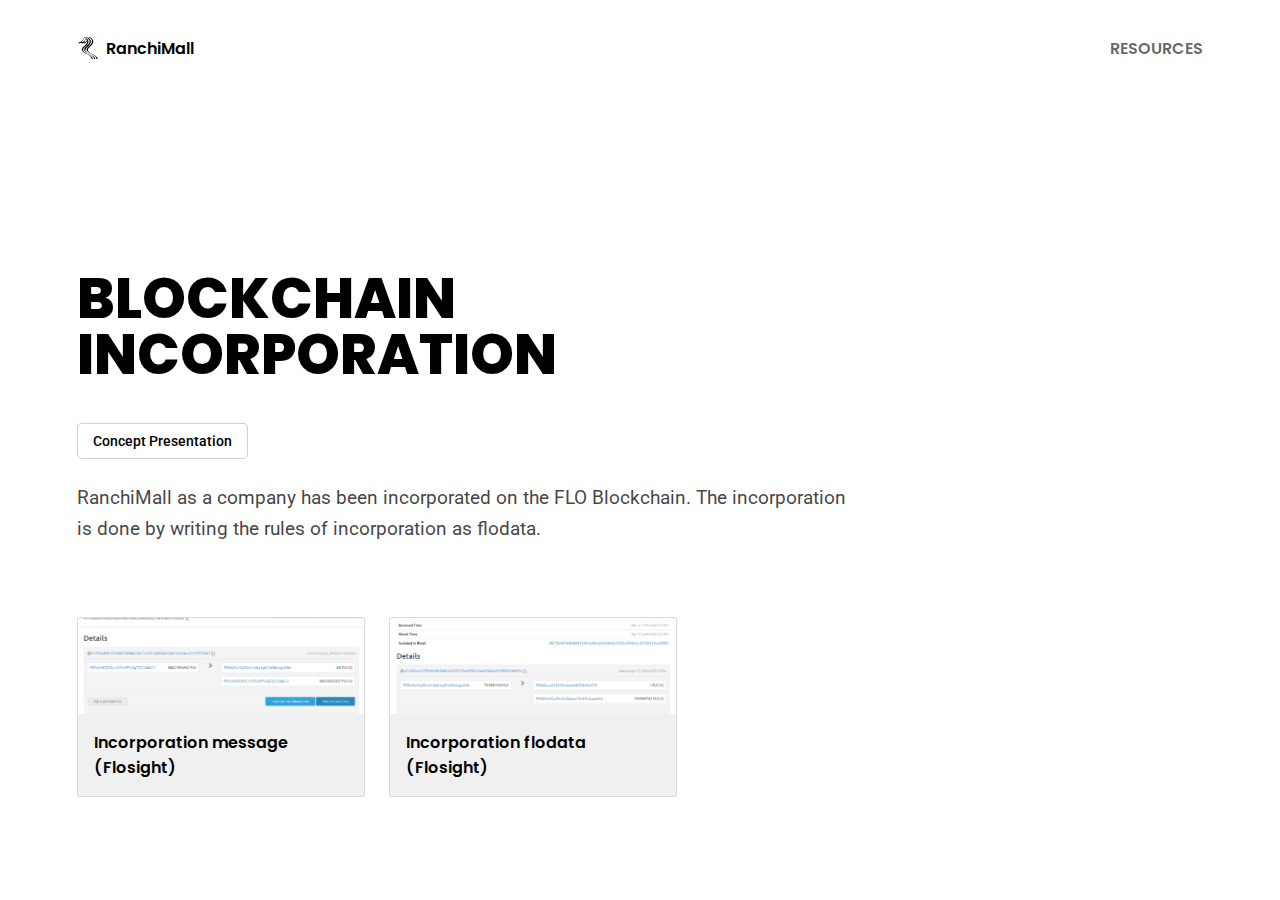
<file: index.html>
<!DOCTYPE html>
<html lang="en">

<head>
    <meta charset="UTF-8">
    <meta name="viewport" content="width=device-width, initial-scale=1.0">
    <title>RanchiMall Cumulative Projects</title>
    <link rel="stylesheet" href="css/main.css">
    <style>
        sm-button {
            margin-bottom: 1.5rem;
        }

        .nullify-sm-button{
            margin-bottom: 0rem;
        }
    </style>
</head>

<body>
    <header>
        <svg class="main-logo" viewBox="0 0 27.25 32">
            <title>RanchiMall</title>
            <path
                d="M27.14,30.86c-.74-2.48-3-4.36-8.25-6.94a20,20,0,0,1-4.2-2.49,6,6,0,0,1-1.25-1.67,4,4,0,0,1,0-2.26c.37-1.08.79-1.57,3.89-4.55a11.66,11.66,0,0,0,3.34-4.67,6.54,6.54,0,0,0,.05-2.82C20,3.6,18.58,2,16.16.49c-.89-.56-1.29-.64-1.3-.24a3,3,0,0,1-.3.72l-.3.55L13.42.94C13,.62,12.4.26,12.19.15c-.4-.2-.73-.18-.72.05a9.39,9.39,0,0,1-.61,1.33s-.14,0-.27-.13C8.76.09,8-.27,8,.23A11.73,11.73,0,0,1,6.76,2.6C4.81,5.87,2.83,7.49.77,7.49c-.89,0-.88,0-.61,1,.22.85.33.92,1.09.69A5.29,5.29,0,0,0,3,8.33c.23-.17.45-.29.49-.26a2,2,0,0,1,.22.63A1.31,1.31,0,0,0,4,9.34a5.62,5.62,0,0,0,2.27-.87L7,8l.13.55c.19.74.32.82,1,.65a7.06,7.06,0,0,0,3.46-2.47l.6-.71-.06.64c-.17,1.63-1.3,3.42-3.39,5.42L6.73,14c-3.21,3.06-3,5.59.6,8a46.77,46.77,0,0,0,4.6,2.41c.28.13,1,.52,1.59.87,3.31,2,4.95,3.92,4.95,5.93a2.49,2.49,0,0,0,.07.77h0c.09.09,0,.1.9-.14a2.61,2.61,0,0,0,.83-.32,3.69,3.69,0,0,0-.55-1.83A11.14,11.14,0,0,0,17,26.81a35.7,35.7,0,0,0-5.1-2.91C9.37,22.64,8.38,22,7.52,21.17a3.53,3.53,0,0,1-1.18-2.48c0-1.38.71-2.58,2.5-4.23,2.84-2.6,3.92-3.91,4.67-5.65a3.64,3.64,0,0,0,.42-2A3.37,3.37,0,0,0,13.61,5l-.32-.74.29-.48c.17-.27.37-.63.46-.8l.15-.3.44.64a5.92,5.92,0,0,1,1,2.81,5.86,5.86,0,0,1-.42,1.94c0,.12-.12.3-.15.4a9.49,9.49,0,0,1-.67,1.1,28,28,0,0,1-4,4.29C8.62,15.49,8.05,16.44,8,17.78a3.28,3.28,0,0,0,1.11,2.76c.95,1,2.07,1.74,5.25,3.32,3.64,1.82,5.22,2.9,6.41,4.38A4.78,4.78,0,0,1,21.94,31a3.21,3.21,0,0,0,.14.92,1.06,1.06,0,0,0,.43-.05l.83-.22.46-.12-.06-.46c-.21-1.53-1.62-3.25-3.94-4.8a37.57,37.57,0,0,0-5.22-2.82A13.36,13.36,0,0,1,11,21.19a3.36,3.36,0,0,1-.8-4.19c.41-.85.83-1.31,3.77-4.15,2.39-2.31,3.43-4.13,3.43-6a5.85,5.85,0,0,0-2.08-4.29c-.23-.21-.44-.43-.65-.65A2.5,2.5,0,0,1,15.27.69a10.6,10.6,0,0,1,2.91,2.78A4.16,4.16,0,0,1,19,6.16a4.91,4.91,0,0,1-.87,3c-.71,1.22-1.26,1.82-4.27,4.67a9.47,9.47,0,0,0-2.07,2.6,2.76,2.76,0,0,0-.33,1.54,2.76,2.76,0,0,0,.29,1.47c.57,1.21,2.23,2.55,4.65,3.73a32.41,32.41,0,0,1,5.82,3.24c2.16,1.6,3.2,3.16,3.2,4.8a1.94,1.94,0,0,0,.09.76,4.54,4.54,0,0,0,1.66-.4C27.29,31.42,27.29,31.37,27.14,30.86ZM6.1,7h0a3.77,3.77,0,0,1-1.46.45L4,7.51l.68-.83a25.09,25.09,0,0,0,3-4.82A12,12,0,0,1,8.28.76c.11-.12.77.32,1.53,1l.63.58-.57.84A10.34,10.34,0,0,1,6.1,7Zm5.71-1.78A9.77,9.77,0,0,1,9.24,7.18h0a5.25,5.25,0,0,1-1.17.28l-.58,0,.65-.78a21.29,21.29,0,0,0,2.1-3.12c.22-.41.42-.76.44-.79s.5.43.9,1.24L12,5ZM13.41,3a2.84,2.84,0,0,1-.45.64,11,11,0,0,1-.9-.91l-.84-.9.19-.45c.34-.79.39-.8,1-.31A9.4,9.4,0,0,1,13.8,2.33q-.18.34-.39.69Z" />
        </svg>
        <h4>RanchiMall</h4>
        <h4 class="identity">Resources</h4>
    </header>
    <main>
        <section>
            <h1>Blockchain Incorporation</h1>
            <sm-button variant="outlined" class="concept-presentation"><a href="https://ranchimall.github.io/media/introduction/1_Incorporation.pdf" target="_blank">Concept Presentation</a></sm-button>
            <p></p>
            <p>RanchiMall as a company has been incorporated on the FLO Blockchain. The incorporation is done by writing
                the rules of incorporation as flodata.</p>
            <sm-carousel>
                <a href="https://flosight.ranchimall.net/tx/0c7f3e8b8b5924d8b348aba74a633a9fac3d99d6656d235e34ca00c57f993ba7"
                    target='_blank' class="card link">
                    <img src="resources/incorp_summary.png" alt="">
                    <h4>Incorporation message (Flosight)</h4>
                    <p></p>
                </a>
                <a href="https://flosight.ranchimall.net/tx/a74a03ec1e77fa50e0b586b1e9745225ad4f78ce96ca59d6ac025f8057dd095c"
                    target='_blank' class="card link">
                    <img src="resources/tokenincorp.png" alt="">
                    <h4>Incorporation flodata (Flosight)</h4>
                    <p></p>
                </a>
            </sm-carousel>
        </section>
        <section>
            <h1>Blockchain Contracts</h1>
            <sm-button variant="outlined" class="concept-presentation"><a href="https://ranchimall.github.io/media/introduction/2_Blockchain_Contract.pdf" target="_blank">Concept Presentation</a></sm-button>
            <p>Blockchain Contracts are at the core of RanchiMall as a company. All our primary products are Blockchain Contracts. </p>
            <sm-carousel>
                <a href="https://medium.com/ranchimall/fixing-smart-contracts-here-comes-blockchain-contracts-ca0243ef506f"
                    target='_blank' class="card link">
                    <img src="resources/fixingsmartcontracts.jpeg" alt="">
                    <h4>Fixing Smart Contracts : Blockchain Contracts</h4>
                    <p></p>
                </a>
                <a href="https://medium.com/ranchimall/introduction-to-blockchain-contracts-cc48b42e4174" target='_blank'
                    class="card link">
                    <h4>Introduction to Blockchain Contracts</h4>
                    <p></p>
                </a>
                <a href="https://medium.com/ranchimall/guidelines-for-management-of-ranchi-mall-blockchain-contracts-b579e1d59859"
                    target='_blank' class="card link">
                    <h4>Guidelines for Management of Blockchain Contracts</h4>
                    <p></p>
                </a>
                <a href="https://medium.com/ranchimall/flo-blockchain-contract-ranchi-mall-introduction-e6c1f9eda83e"
                    target='_blank' class="card link">
                    <img src="resources/floblockchaincontract.png" alt="">
                    <h4>FLO Blockchain Contract</h4>
                    <p></p>
                </a>
                <a href="https://medium.com/ranchimall/ranchi-mall-internship-blockchain-contract-b00193fd188c"
                    target='_blank' class="card link">
                    <h4>Internship Blockchain Contract</h4>
                    <p></p>
                </a>
                <a href="https://ranchimall.github.io/media/introduction/2_1_funding_research.pdf" target='_blank' class="card link">
                    <h4>Research Blockchain Contract</h4>
                    <p></p>
                </a>
            </sm-carousel>
        </section>
        <section>
            <h1>Web & Walletless architecture</h1>
            <sm-button variant="outlined" class="concept-presentation"><a href="https://ranchimall.github.io/media/introduction/3_web_and_walletless_architecture.pdf" target="_blank">Concept Presentation</a></sm-button>
            <p>At RanchiMall we have removed the need for a blockchain wallet to be downloaded locally on a device and in
                turn, the need to download the whole blockchain locally. Our wallets are pure HTML5 web-based wallets. </p>
            <sm-carousel>
                <a href="https://ranchimall.github.io/flowallet/" target='_blank' class="card link">
                    <img src="resources/flo-webwallet.png" alt="">
                    <h4>FLO Web Wallet</h4>
                    <p></p>
                </a>
                <a href="https://github.com/ranchimall/flowallet/" target='_blank' class="card link">
                    <img src="resources/github.png" alt="">
                    <h4>Readme</h4>
                    <p></p>
                </a>
            </sm-carousel>
        </section>
        <section>
            <h1>Blockchain based data cloud</h1>
            <sm-button variant="outlined" class="concept-presentation"><a href="https://ranchimall.github.io/media/introduction/4_Data_cloud.pdf" target="_blank">Concept Presentation</a></sm-button>
            <p>RanchiMall has come up with a Blockchain digital signature based cloud storage.</p>
            <sm-carousel>
                <a href="https://github.com/ranchimall/SuperNodeStorage" target='_blank' class="card link">
                    <img src="resources/github.png" alt="">
                    <h4>SuperNode Storage</h4>
                    <p></p>
                </a>
                <a href="https://github.com/ranchimall/webAppServer" target='_blank' class="card link">
                    <img src="resources/github.png" alt="">
                    <h4>webApp Server</h4>
                    <p></p>
                </a>
            </sm-carousel>
        </section>
            <section>
                <h1>Internships, Tasks, and Rewards on Blockchain</h1>
                <sm-button variant="outlined" class="concept-presentation"><a href="https://medium.com/ranchimall/ranchi-mall-internship-blockchain-contract-b00193fd188c" target="_blank">Concept Presentation</a></sm-button>
                <p>A platform where large projects are broken into small tasks with rewards. Complete the tasks, earn the rewards, and get to the internship level; all using a blockchain address. Welcome to RIBC.</p>
                <sm-carousel>
                    <a href="https://ranchimall.github.io/ribc/" target='_blank' class="card link">
                        <img src="resources/ribc.jpeg" alt="">
                        <h4>RIBC App</h4>
                        <p></p>
                    </a>
                    <a href="https://github.com/ranchimall/ribc" target='_blank' class="card link">
                        <img src="resources/github.png" alt="">
                        <h4>RIBC Code</h4>
                        <p></p>
                    </a>
                </sm-carousel>
            </section>
            <section>
                <h1>Extending traditional fiat payments into blockchain</h1>
                <sm-button variant="outlined" class="concept-presentation"><a href="https://github.com/ranchimall/media/blob/master/product-presentations/ExtendingUPIintoBC.pdf" target="_blank">Concept Presentation</a></sm-button>
                <p>FLO Pay records traditional money transfers on the blockchain. A cashier-based payment system that removes the need for third-party verification.</p>
                <sm-carousel>
                    <a href="https://ranchimall.github.io/flopay/" target='_blank' class="card link">
                        <img src="resources/flopay.jpeg" alt="">
                        <h4>FLO Pay</h4>
                        <p></p>
                    </a>
                    <a href="https://github.com/ranchimall/flopay" target='_blank' class="card link">
                        <img src="resources/github.png" alt="">
                        <h4>FLO Pay Code</h4>
                        <p></p>
                    </a>
                </sm-carousel>
            </section>
            <section>
                <h1>Bitcoin Web Wallet - One click bitcoin address generator</h1>
                <sm-button variant="outlined" class="concept-presentation"><a href="https://github.com/ranchimall/btcwallet" target="_blank">Concept Presentation</a></sm-button>
                <p>Bitcoin Web Wallet is a web based UI for generating a bitcoin address with private key. Check balance, send , and receieve bitcoins using this simple web-based UI.</p>
                <sm-carousel>
                    <a href="https://ranchimall.github.io/btcwallet/" target='_blank' class="card link">
                        <img src="resources/btcwallet.jpeg" alt="">
                        <h4>Bitcoin Web Wallet</h4>
                        <p></p>
                    </a>
                    <a href="https://github.com/ranchimall/btcwallet/" target='_blank' class="card link">
                        <img src="resources/github.png" alt="">
                        <h4>Bitcoin Web Wallet Code</h4>
                        <p></p>
                    </a>
                </sm-carousel>
            </section>
            <section>
                <h1>Certificate verification on blockchain</h1>
                <sm-button variant="outlined" class="concept-presentation"><a href="https://ranchimall.github.io/flowallet/#/transactions/FFCpiaZi31TpbYw5q5VNk8qJMeDiTLgsrE" target="_blank">Concept Presentation</a></sm-button>
                <p>At RanchiMall, all certificates are issued primarily on the blockchain. If both sender and receiver blockchain addresses are RanchiMall's authorized addresses, the certificate verifier verifies the certificate and returns a URL for the blockchain transaction.</p>
                <sm-carousel>
                    <a href="https://ranchimall.github.io/flowallet/#/transactions/FFCpiaZi31TpbYw5q5VNk8qJMeDiTLgsrE" target='_blank' class="card link">
                        <img src="resources/certificateissuer.jpeg" alt="">
                        <h4>Certificate Issuer Blockchain Address</h4>
                        <p></p>
                    </a>
                    <a href="https://www.ranchimall.net/verify/?internCertificate=8a56f42b495a7df3757ce7a8ca271e29eed39f78f09392d1ec6e0de7ebcedef2/" target='_blank' class="card link">
                        <img src="resources/interncertificate.jpeg" alt="">
                        <h4>Sample - Intern Certificate Verification</h4>
                        <p></p>
                    </a>
                    <a href="https://ranchimall.github.io/certify/" target='_blank' class="card link">
                        <img src="resources/interncertify.png" alt="">
                        <h4>UI - Internship Certificates on Blockchain</h4>
                        <p></p>
                    </a>
                    <a href="https://github.com/ranchimall/certify/" target='_blank' class="card link">
                        <img src="resources/github.png" alt="">
                        <h4>RanchiMall Internship Certificates UI Code</h4>
                        <p></p>
                    </a>
                    <a href="https://github.com/ranchimall/certificateVerify" target='_blank' class="card link">
                        <img src="resources/github.png" alt="">
                        <h4>Certificate Verifier Code</h4>
                        <p></p>
                    </a>
                </sm-carousel>
            </section>
            <section>
                 <h1>Architecture for FLO based Applications</h1>
                 <sm-button variant="outlined" class="concept-presentation nullify-sm-button"><a href="https://ranchimall.github.io/media/introduction/5_Architecture_for_app.pdf" target="_blank">Concept Presentation</a></sm-button>
                 <sm-carousel>
                <a href="https://ranchimall.github.io/Standard_Operations/" target='_blank' class="card link">
                    <img src="resources/github.png" alt="">
                    <h4>Readme</h4>
                    <p></p>
                </a>
                 </sm-carousel>
        </section>
        <section>
            <h1>Token Transfer System</h1>
            <sm-button variant="outlined" class="concept-presentation"><a href="https://ranchimall.github.io/media/introduction/6_token_transfer_system.pdf" target="_blank">Concept Presentation</a></sm-button>
            <p>We have created the most easy and user friendly Token system on top of the FLO Blockchain.</p>
            <sm-carousel>
                <a href="https://medium.com/ranchimall/introducing-natural-language-based-token-creation-transfer-system-on-flo-blockchain-e4bc944b2c28" target='_blank' class="card link">
                    <img src="resources/medium.jpeg" alt="">
                    <h4>Natural language based Token system</h4>
                    <p></p>
                </a>
                <a href="https://flodata-tester.duckdns.org/" target='_blank' class="card link">
                    <img src="resources/flodata-tester.PNG" alt="">
                    <h4>FLO Data Tester</h4>
                    <p></p>
                </a>
                <a href="https://ranchimall.github.io/floscout/#a74a03ec1e77fa50e0b586b1e9745225ad4f78ce96ca59d6ac025f8057dd095c" target='_blank' class="card link">
                    <img src="resources/tokenincorp_floscout.png" alt="">
                    <h4>Token creation</h4>
                    <p></p>
                </a>
                <a href="https://ranchimall.github.io/floscout/#fdcb3ff273deb2a03c19333d4f4f3a22b1fedd22e17fef576559319c40450f50" target='_blank' class="card link">
                    <img src="resources/tokentransfer.PNG" alt="">
                    <h4>Token transfer</h4>
                    <p></p>
                </a>
            </sm-carousel>
        </section>
        <section>
            <h1>Smart Contract System</h1>
            <sm-button variant="outlined" class="concept-presentation"><a href="https://ranchimall.github.io/media/introduction/7_smart_contract_1.pdf" target="_blank">Concept Presentation</a></sm-button>
            <p>An example of RanchiMall's Smart Contracts.</p>
            <sm-carousel>
                <a href="https://ranchimall.github.io/floscout/#c6eb7adc731a60b2ffa0c48d0d72d33b2ec3a33e666156e729a63b25f6c5cd56" target='_blank' class="card link">
                    <img src="resources/tokenincorp_floscout.png" alt="">
                    <h4>India Elections creation</h4>
                    <p></p>
                </a>
                <a href="https://ranchimall.github.io/floscout/#ad50d8bffe7214473b6f8f454f55749d23a26ab3fc854d63e1ccc808045d98ba" target='_blank' class="card link">
                    <img src="resources/tokenincorp_floscout.png" alt="">
                    <h4>India Elections participation</h4>
                    <p></p>
                </a>
                <a href="https://ranchimall.github.io/floscout/#b57cf412c8cb16e473d04bae44214705c64d2c25146be22695bf1ac36e166ee0" target='_blank' class="card link">
                    <img src="resources/tokenincorp_floscout.png" alt="">
                    <h4>India Elections trigger</h4>
                    <p></p>
                </a>
            </sm-carousel>
        </section>
        <section>
            <h1>Single data Authentication</h1>
            <sm-button variant="outlined" class="concept-presentation"><a href="https://ranchimall.github.io/media/introduction/8_single_data.pdf" target="_blank">Concept Presentation</a></sm-button>
            <p>All the applications in RanchiMall take single data as user authentication.</p>
            <sm-carousel>
                <a href="https://ranchimall.github.io/ribc/" target='_blank' class="card link">
                    <img src="resources/ribc.jpeg" alt="">
                    <h4>RIBC</h4>
                    <p></p>
                </a>
                <a href="https://ranchimall.github.io/flomessenger/" target='_blank' class="card link">
                    <img src="resources/flomessenger.jpeg" alt="">
                    <h4>FLO Messenger</h4>
                    <p></p>
                </a>
                <a href="https://ranchimall.github.io/cc/" target='_blank' class="card link">
                        <img src="resources/cc.jpeg" alt="">
                        <h4>Content Collaboration</h4>
                        <p></p>
                </a>
            </sm-carousel>
        </section>
        <section>
            <h1>Content Collaboration as a sample application</h1>
            <sm-button variant="outlined" class="concept-presentation"><a href="https://ranchimall.github.io/media/introduction/9_content_collab.pdf" target="_blank">Concept Presentation</a></sm-button>
            <p>Content Collaboration app is a way for anonymous users across the Internet to collaborate and create beautiful articles. These articles are then published on RanchiMall Times.</p>
            <sm-carousel>
                <a href="https://ranchimall.github.io/cc/" target='_blank' class="card link">
                    <img src="resources/cc.jpeg" alt="">
                    <h4>Content Collaboration</h4>
                    <p></p>
                </a>
                <a href="https://github.com/ranchimall/cc" target='_blank' class="card link">
                    <img src="resources/github.png" alt="">
                    <h4>Content Collaboration Code</h4>
                    <p></p>
                </a>
                <a href="https://ranchimall.github.io/rmtimes/" target='_blank' class="card link">
                    <img src="resources/rmtimes.jpeg" alt="">
                    <h4>RanchiMall Times</h4>
                    <p></p>
                </a>
            </sm-carousel>
        </section>
        <section>
            <h1>Connecting with other networks like TOR and TORRENT</h1>
            <sm-button variant="outlined" class="concept-presentation"><a href="https://ranchimall.github.io/media/introduction/10_connecting_with_other_networks.pdf" target="_blank">Concept Presentation</a></sm-button>
            <p>At RanchiMall we strongly believe in anti-censorship. Our products FLO-Twitter and FLO-Whatsapp connect to TOR network and are totally censorship resistant.</p>
            <sm-carousel>
                <a href="https://github.com/ranchimall/flotorrent" target='_blank' class="card link">
                    <img src="resources/github.png" alt="">
                    <h4>FLO Torrent</h4>
                    <p></p>
                </a>
                <a href="https://github.com/ranchimall/Flo-Whatsapp" target='_blank' class="card link">
                    <img src="resources/github.png" alt="">
                    <h4>FLO WhatsApp</h4>
                    <p></p>
                </a>
            </sm-carousel>
        </section>
        <section>
            <h1>WhatsApp, Google and Twitter on the FLO</h1>
            <sm-button variant="outlined" class="concept-presentation nullify-sm-button"><a href="https://ranchimall.github.io/media/introduction/11_WhatsApp_Google_Twitter_onFLo.pdf" target="_blank">Concept Presentation</a></sm-button>
            <p></p>
            <sm-carousel>
                <a href="https://github.com/ranchimall/Flo-Whatsapp" target='_blank' class="card link">
                    <img src="resources/github.png" alt="">
                    <h4>FLO WhatsApp</h4>
                    <p></p>
                </a>
                <a href="https://github.com/ranchimall/FLO_Twitter" target='_blank' class="card link">
                    <img src="resources/github.png" alt="">
                    <h4>FLO Twitter</h4>
                    <p></p>
                </a>
            </sm-carousel>
        </section>
        <section>
            <h1>Banking and Financial Applications on FLO</h1>
            <sm-button variant="outlined" class="concept-presentation nullify-sm-button"><a href="https://ranchimall.github.io/media/introduction/12_Banking_and_financial_app.pdf" target="_blank">Concept Presentation</a></sm-button>
            <p></p>
            <sm-carousel>
                <a href="https://github.com/ranchimall/FLO_BankApp" target='_blank' class="card link">
                    <img src="resources/github.png" alt="">
                    <h4>FLO Bank</h4>
                    <p></p>
                </a>
            </sm-carousel>
        </section>
        <section>
            <h1>Blockchain ID-based Exchange Market</h1>
            <sm-button variant="outlined" class="concept-presentation"><a href="https://github.com/ranchimall/media/blob/master/introduction/RanchiMall%20Exchange.pdf" target="_blank">Concept Presentation</a></sm-button>
            <p>RanchiMall Exchange Market is a purely blockchain-based trading platform where all a user needs to get onboard is a FLO ID.</p>
            <sm-carousel>
                <a href="https://ranchimall.github.io/exchangemarket/" target='_blank' class="card link">
                    <img src="resources/localbitcoins_pp.PNG" alt="">
                    <h4>Exchange Market</h4>
                    <p></p>
                </a>
                <a href="https://github.com/ranchimall/media/blob/master/introduction/RanchiMall%20Exchange%20Market%20Dynamic%20Pricing%20Mechanism.pdf/" target='_blank' class="card link">
                    <img src="resources/localbitcoins_pp.PNG" alt="">
                    <h4>Dynamic Pricing Mechanism</h4>
                    <p></p>
                </a>
                <a href="https://github.com/ranchimall/exchangemarket" target='_blank' class="card link">
                    <img src="resources/github.png" alt="">
                    <h4>Exchange Market Code</h4>
                    <p></p>
                </a>
            </sm-carousel>
        </section>
        <section>
            <h1>FLO LogSheet</h1>
            <sm-button variant="outlined" class="concept-presentation"><a href="https://ranchimall.github.io/media/introduction/14_FLO_Sheets.pdf" target="_blank">Concept Presentation</a></sm-button>
            <p>FLO LogSheet is high quality data curated for the public.</p>
            <sm-carousel>
                <a href="https://ranchimall.github.io/flologsheet" target='_blank' class="card link">
                    <img src="resources/logsheet.PNG" alt="">
                    <h4>FLO LogSheet</h4>
                    <p></p>
                </a>
                <a href="https://github.com/ranchimall/flologsheet" target='_blank' class="card link">
                    <img src="resources/github.png" alt="">
                    <h4>FLO LogSheet Code</h4>
                    <p></p>
                </a>
            </sm-carousel>
        </section>
        <section>
            <h1>Labor market using Blockchain</h1>
            <sm-button variant="outlined" class="concept-presentation"><a href="https://ranchimall.github.io/media/introduction/15_Labor_market.pdf" target="_blank">Concept Presentation</a></sm-button>
            <p>In India low income daily wage labourers are ample, but most of them don't earn enough to sustain their families because they cannot find people to work for. We, at RanchiMall, plan to connect employers and these workers through a blockchain based system.</p>
            <sm-carousel>
            <a href="https://ranchimall.github.io/flologsheet/#/sheet_view?id=FGVm3kjn1vLPBTeyiFZ6F1GPokXrZmR17A" target='_blank' class="card link">
                <img src="resources/logsheet.PNG" alt="">
                <h4>Labour Market on FLO LogSheet</h4>
                <p></p>
            </a>
        </sm-carousel>
        </section>
        <section>
            <h1>FLO Messenger</h1>
            <sm-button variant="outlined" class="concept-presentation nullify-sm-button"><a href="https://ranchimall.github.io/media/introduction/16_FLO_Messenger.pdf" target="_blank">Concept Presentation</a></sm-button>
            <p></p>
            <sm-carousel>
                <a href="https://ranchimall.github.io/flomessenger" target='_blank' class="card link">
                    <img src="resources/flomessenger.jpeg" alt="">
                    <h4>FLO Messenger</h4>
                    <p></p>
                </a>
                <a href="https://github.com/ranchimall/flomessenger" target='_blank' class="card link">
                    <img src="resources/github.png" alt="">
                    <h4>FLO Messenger Code</h4>
                    <p></p>
                </a>
            </sm-carousel>
        </section>
        <section>
            <h1>Bitcoin Bonds</h1>
            <sm-button variant="outlined" class="concept-presentation nullify-sm-button"><a href="https://ranchimall.github.io/media/introduction/17_Bitcoin_Bonds.pdf" target="_blank">Concept Presentation</a></sm-button>
            <p></p>
            <sm-carousel>
                <a href="https://www.facebook.com/ranchimall/posts/ranchi-mall-bitcoin-bonds-offeringfrom-the-founders-deski-will-be-doing-a-soft-l/1324104744299196/" target='_blank' class="card link">
                    <h4>Bitcoin Bonds Proposal</h4>
                    <p></p>
                </a>
                <a href="https://www.ranchimall.net/BitBonds/" target='_blank' class="card link">
                    <h4>Bitcoin Bonds Holders</h4>
                    <p></p>
                </a>
            </sm-carousel>
        </section>
        <section>
            <h1>ICO Exchange</h1>
            <sm-button variant="outlined" class="concept-presentation nullify-sm-button"><a href="https://ranchimall.github.io/media/introduction/18_ICO_Exchange.pdf" target="_blank">Concept Presentation</a></sm-button>
            <p></p>
            <sm-carousel>
                <a href="http://ranchimall.net/exchange" target='_blank' class="card link">
                    <h4>RanchiMall Exchange</h4>
                    <p></p>
                </a>
            </sm-carousel>
        </section>
    </main>
    <script src="components.js"></script>
</body>

</html>
</file>
<file: css/main.css>
@import url("https://fonts.googleapis.com/css2?family=Poppins:wght@400;500;600;700;800;900&family=Roboto:wght@400;500;700&display=swap");
* {
  margin: 0;
  padding: 0;
  box-sizing: border-box;
  font-family: "Roboto", sans-serif;
}

body {
  font-size: clamp(1rem, 1.2vmax, 4rem);
  --accent-color: hsl(268,74,51);
  --hue: 268;
  --saturation: 74%;
  --lightness: 51%;
  --text-color: 17, 17, 17;
  --foreground-color: 255, 255, 255;
  scroll-behavior: smooth;
  overflow: hidden;
  display: grid;
  grid-template-rows: auto 1fr;
}

main {
  scroll-snap-type: y mandatory;
  max-height: calc(100vh - 6rem);
  display: flex;
  flex-direction: column;
  overflow-y: auto;
}

a:any-link {
  text-decoration: none;
  color: inherit;
}

h1, h2, h3, h4, h5 {
  font-family: "Poppins", sans-serif;
  font-weight: 600;
}

h1 {
  font-size: 2rem;
  line-height: 1;
  margin-bottom: 1rem;
  word-spacing: 0.12em;
  max-width: 20ch;
}

h2 {
  font-size: 2rem;
}

h3 {
  font-size: 1.5rem;
}

h4 {
  font-size: 1rem;
}

h5 {
  font-size: 0.8rem;
}

p {
  font-family: "Roboto", sans-serif;
  line-height: 1.6;
  max-width: 70ch;
  font-size: 1.2rem;
  color: rgba(var(--text-color), 0.8);
}

header {
  z-index: 2;
  position: sticky;
  top: 0;
  height: 6rem;
  display: flex;
  width: 100%;
  align-items: center;
  padding: 1.5rem;
}
header .identity {
  text-transform: uppercase;
  margin-left: auto;
  color: rgba(0, 0, 0, 0.6);
}

section {
  display: flex;
  flex-direction: column;
  justify-content: center;
  flex: 1;
  padding: 1.5rem;
  min-height: 100vh;
  scroll-snap-align: start;
}
section h1 {
  text-transform: uppercase;
  font-weight: 800;
}
section sm-button {
  display: inline-flex;
  width: max-content;
  margin-top: 1.5rem;
  font-family: "Poppins", sans-serif;
}

.card {
  display: flex;
  width: 18rem;
  min-width: 18rem;
  overflow: hidden;
  flex-direction: column;
  margin-right: 1.5rem;
  border-radius: 0.2rem;
  background: rgba(0, 0, 0, 0.06);
  border: solid 1px rgba(0, 0, 0, 0.1);
}
.card img {
  height: 100%;
  width: 100%;
  object-fit: cover;
}
.card p, .card h4 {
  padding: 0 1rem;
}
.card h4 {
  padding-top: 1rem;
}
.card p {
  padding-bottom: 1rem;
}

.link img {
  height: 6rem;
}

sm-carousel {
  margin-top: 3rem;
  margin-left: -1.5rem;
}

sm-carousel::part(carousel) {
  padding: 1.5rem;
}

.main-logo {
  width: 1.4rem;
  height: 1.4rem;
  margin-right: 0.4rem;
}

@media screen and (min-width: 640px) {
  h1 {
    font-size: 3.5rem;
  }

  p {
    font-size: 1.2rem;
  }

  section, header {
    padding: 2rem 4rem;
  }
}
@media screen and (min-width: 1280px) {
  section, header {
    padding: 2rem 6vw;
  }
}
@media screen and (min-width: 1920px) {
  section, header {
    padding: 2rem 8vw;
  }
}
</file>
